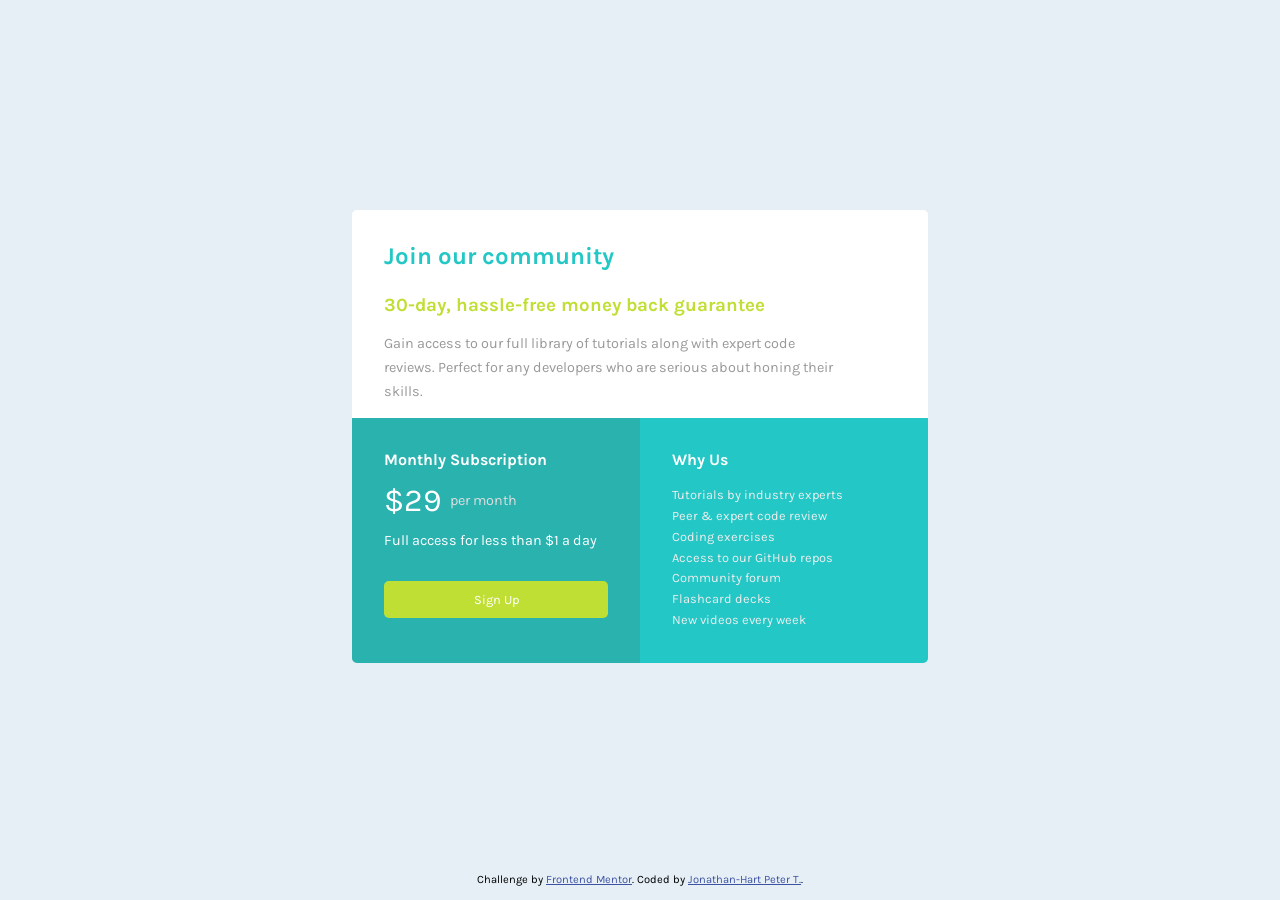
<file: index.html>
<!DOCTYPE html>
<html lang="en">
  <head>
    <meta charset="UTF-8" />
    <meta name="viewport" content="width=device-width, initial-scale=1.0" />
    <link
      rel="icon"
      type="image/png"
      sizes="32x32"
      href="./images/favicon-32x32.png" />
    <link rel="stylesheet" href="main.css" />
    <link rel="preconnect" href="https://fonts.googleapis.com" />
    <link rel="preconnect" href="https://fonts.gstatic.com" crossorigin />
    <link
      href="https://fonts.googleapis.com/css2?family=Karla:wght@400;700&display=swap"
      rel="stylesheet" />
    <title>Frontend Mentor | Single Price Grid Component</title>
  </head>

  <body>
    <main>
      <div class="container">
        <div class="card1">
          <h1>Join our community</h1>
          <h3>30-day, hassle-free money back guarantee</h3>
          <p>
            Gain access to our full library of tutorials along with expert code
            reviews. Perfect for any developers who are serious about honing
            their skills.
          </p>
        </div>
        <div class="divider">
          <div class="card2">
            <h3>Monthly Subscription</h3>
            <p class="price"><span>&dollar;29 </span> per month</p>
            <p>Full access for less than &dollar;1 a day</p>
            <a href="#">Sign Up</a>
          </div>
          <div class="card3">
            <h3>Why Us</h3>
            <ul>
              <li>Tutorials by industry experts</li>
              <li>Peer &amp; expert code review</li>
              <li>Coding exercises</li>
              <li>Access to our GitHub repos</li>
              <li>Community forum</li>
              <li>Flashcard decks</li>
              <li>New videos every week</li>
            </ul>
          </div>
        </div>
      </div>
    </main>
    <footer>
      <p class="attribution">
        Challenge by
        <a href="https://www.frontendmentor.io?ref=challenge" target="_blank"
          >Frontend Mentor</a
        >. Coded by <a href="#">Jonathan-Hart Peter T.</a>.
      </p>
    </footer>
  </body>
</html>
</file>
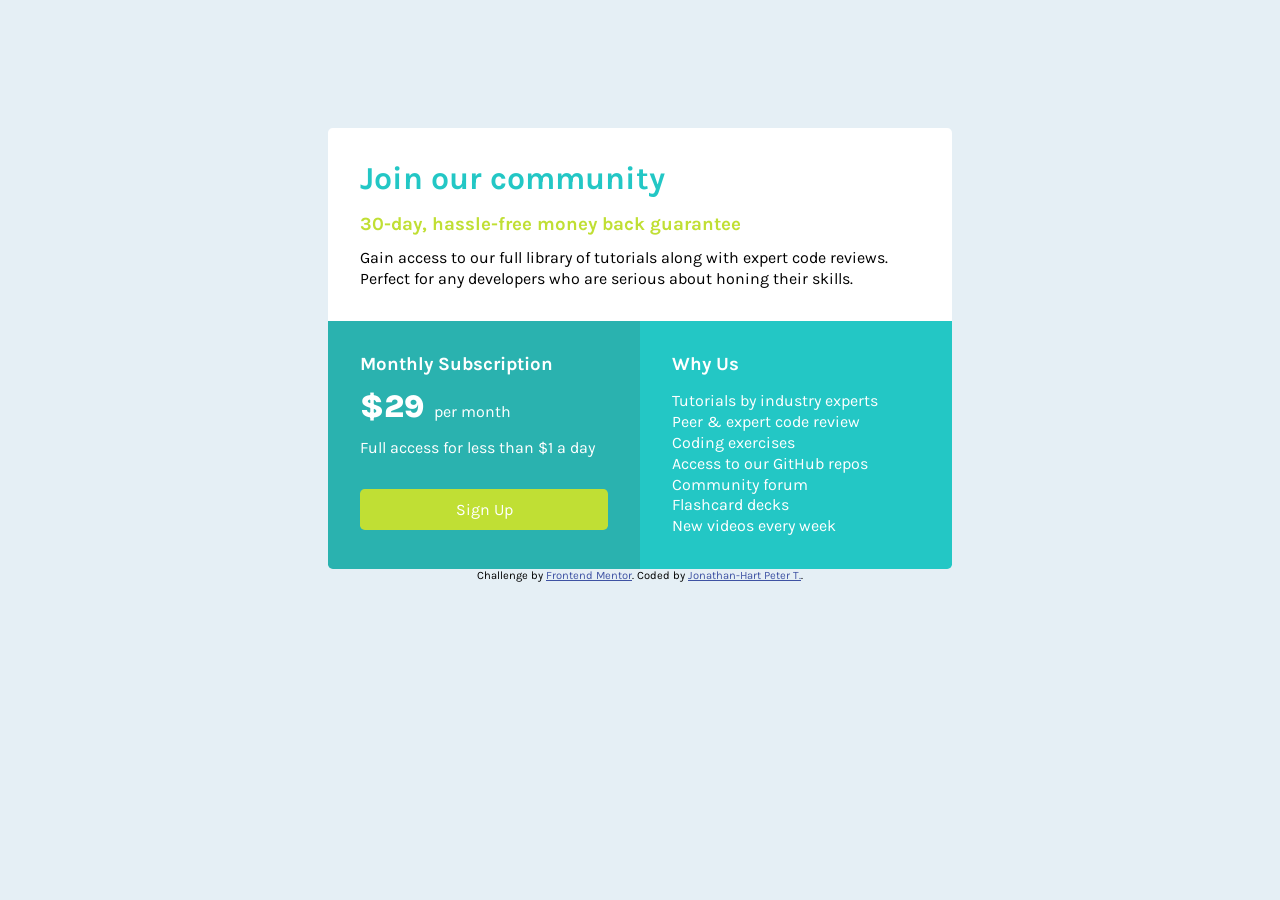
<file: single-price-grid-component-master/index.html>
<!DOCTYPE html>
<html lang="en">
  <head>
    <meta charset="UTF-8" />
    <meta name="viewport" content="width=device-width, initial-scale=1.0" />
    <link
      rel="icon"
      type="image/png"
      sizes="32x32"
      href="./images/favicon-32x32.png" />
    <link rel="stylesheet" href="main.css" />
    <link rel="preconnect" href="https://fonts.googleapis.com" />
    <link rel="preconnect" href="https://fonts.gstatic.com" crossorigin />
    <link
      href="https://fonts.googleapis.com/css2?family=Karla:wght@400;700&display=swap"
      rel="stylesheet" />
    <title>Frontend Mentor | Single Price Grid Component</title>
  </head>

  <body>
    <main class="container">
      <div class="card1">
        <h1>Join our community</h1>
        <h3>30-day, hassle-free money back guarantee</h3>
        <p>
          Gain access to our full library of tutorials along with expert code
          reviews. Perfect for any developers who are serious about honing their
          skills.
        </p>
      </div>
      <div class="divider">
        <div class="card2">
          <h3>Monthly Subscription</h3>
          <p><span>&dollar;29 </span>per month</p>
          <p>Full access for less than &dollar;1 a day</p>
          <a href="#">Sign Up</a>
        </div>
        <div class="card3">
          <h3>Why Us</h3>
          <ul>
            <li>Tutorials by industry experts</li>
            <li>Peer &amp; expert code review</li>
            <li>Coding exercises</li>
            <li>Access to our GitHub repos</li>
            <li>Community forum</li>
            <li>Flashcard decks</li>
            <li>New videos every week</li>
          </ul>
        </div>
      </div>
    </main>
    <footer>
      <p class="attribution">
        Challenge by
        <a href="https://www.frontendmentor.io?ref=challenge" target="_blank"
          >Frontend Mentor</a
        >. Coded by <a href="#">Jonathan-Hart Peter T.</a>.
      </p>
    </footer>
  </body>
</html>
</file>
<file: main.css>
* {
  margin: 0;
  padding: 0;
  box-sizing: border-box;
}

body {
  font-family: "Karla", sans-serif;
  min-height: 100vh;
  background-color: hsl(204, 43%, 93%);
}

main {
  min-height: 97vh;
  display: flex;
  align-items: center;
  justify-content: center;
}

.container {
  max-width: 36rem;
  display: grid;
  grid-template-columns: 1fr;
  margin: auto;
}
.container .card1 {
  background-color: white;
  padding: 2rem 5rem 2rem 2rem;
  border-top-left-radius: 0.3rem;
  border-top-right-radius: 0.3rem;
  height: 13rem;
}
.container .card1 h1 {
  font-size: 1.5rem;
  color: hsl(179, 70%, 46%);
  margin-bottom: 1.5rem;
}
.container .card1 h3 {
  color: hsl(71, 73%, 54%);
  margin-bottom: 1rem;
}
.container .card1 p {
  line-height: 1.5rem;
  font-size: 0.9rem;
  color: #999;
}
.container .divider {
  display: grid;
  grid-template-columns: 1fr 1fr;
  color: white;
}
.container .divider .card2 {
  background-color: hsl(179, 62%, 43%);
  padding: 2rem;
  border-bottom-left-radius: 0.3rem;
}
.container .divider .card2 h3 {
  margin-bottom: 0.8rem;
  font-size: 1rem;
}
.container .divider .card2 p {
  margin-bottom: 0.8rem;
  color: white;
  font-size: 0.9rem;
  display: flex;
  align-items: center;
}
.container .divider .card2 p span {
  font-size: 2rem;
  font-weight: 400;
  margin-right: 0.5rem;
  color: white;
}
.container .divider .card2 .price {
  color: #ddd;
}
.container .divider .card2 a {
  display: block;
  text-align: center;
  text-decoration: none;
  color: white;
  margin-top: 2rem;
  padding: 0.7rem 1rem;
  border-radius: 0.3rem;
  background-color: hsl(71, 73%, 54%);
  font-size: 0.8rem;
}
.container .divider .card2 a:hover {
  opacity: 0.9;
}
.container .divider .card3 {
  background-color: hsl(179, 70%, 46%);
  padding: 2rem;
  border-bottom-right-radius: 0.3rem;
}
.container .divider .card3 h3 {
  margin-bottom: 1rem;
  font-size: 1rem;
}
.container .divider .card3 ul li {
  list-style-type: none;
  line-height: 1.3rem;
  font-size: 0.8rem;
  color: #eee;
}

footer p.attribution {
  font-size: 0.7rem;
  text-align: center;
}
footer p.attribution a {
  color: hsl(228, 45%, 44%);
}

@media (max-width: 500px) {
  main {
    min-height: 100vh;
    display: flex;
    align-items: center;
    justify-content: center;
    margin-bottom: 2rem;
  }
  .container {
    max-width: 20rem;
    min-height: 15rem;
  }
  .container .card1 {
    background-color: white;
    padding: 1.8rem;
    border-top-left-radius: 0.3rem;
    border-top-right-radius: 0.3rem;
    margin-top: 3rem;
    height: 16rem;
  }
  .container .card1 h1 {
    font-size: 1.2rem;
  }
  .container .card1 h3 {
    color: hsl(71, 73%, 54%);
    margin-bottom: 1rem;
    font-size: 1rem;
  }
  .container .divider {
    display: grid;
    grid-template-columns: 1fr;
  }
  .container .divider .card2 {
    border-bottom-left-radius: 0;
  }
  .container .divider .card2 a:hover {
    opacity: 1;
  }
  .container .divider .card3 {
    border-bottom-right-radius: 0.3rem;
    border-bottom-left-radius: 0.3rem;
  }
}
</file>
<file: single-price-grid-component-master/main.css>
* {
  margin: 0;
  padding: 0;
  box-sizing: border-box;
}

body {
  font-family: "Karla", sans-serif;
  min-height: 100vh;
  background-color: hsl(204deg, 43%, 93%);
}

main.container {
  max-width: 39rem;
  min-height: 15rem;
  display: grid;
  grid-template-columns: 1fr;
  margin: auto;
}
main.container .card1 {
  background-color: white;
  padding: 2rem;
  border-top-left-radius: 0.3rem;
  border-top-right-radius: 0.3rem;
  margin-top: 8rem;
}
main.container .card1 h1 {
  font-size: 2rem;
  color: hsl(179deg, 70%, 46%);
  margin-bottom: 1rem;
}
main.container .card1 h3 {
  color: hsl(71deg, 73%, 54%);
  margin-bottom: 0.8rem;
}
main.container .card1 p {
  line-height: 1.3rem;
}
main.container .divider {
  display: grid;
  grid-template-columns: 1fr 1fr;
  color: white;
}
main.container .divider .card2 {
  background-color: hsl(179deg, 62%, 43%);
  padding: 2rem;
  border-bottom-left-radius: 0.3rem;
}
main.container .divider .card2 h3 {
  margin-bottom: 0.8rem;
}
main.container .divider .card2 p {
  margin-bottom: 0.8rem;
}
main.container .divider .card2 p span {
  font-size: 2rem;
  font-weight: 900;
}
main.container .divider .card2 a {
  display: block;
  text-align: center;
  text-decoration: none;
  color: white;
  margin-top: 2rem;
  padding: 0.7rem 1rem;
  border-radius: 0.3rem;
  background-color: hsl(71deg, 73%, 54%);
}
main.container .divider .card2 a:hover {
  opacity: 0.9;
}
main.container .divider .card3 {
  background-color: hsl(179deg, 70%, 46%);
  padding: 2rem;
  border-bottom-right-radius: 0.3rem;
}
main.container .divider .card3 h3 {
  margin-bottom: 1rem;
}
main.container .divider .card3 ul li {
  list-style-type: none;
  line-height: 1.3rem;
}

footer p.attribution {
  font-size: 0.7rem;
  text-align: center;
}
footer p.attribution a {
  color: hsl(228deg, 45%, 44%);
}

@media (max-width: 550px) {
  main.container {
    max-width: 20rem;
    min-height: 15rem;
  }
  main.container .card1 {
    background-color: white;
    padding: 1.8rem;
    border-top-left-radius: 0.3rem;
    border-top-right-radius: 0.3rem;
    margin-top: 3rem;
  }
  main.container .card1 h1 {
    font-size: 1.8rem;
  }
  main.container .divider {
    display: grid;
    grid-template-columns: 1fr;
  }
  main.container .divider .card2 {
    border-bottom-left-radius: 0;
  }
  main.container .divider .card2 a:hover {
    opacity: 1;
  }
  main.container .divider .card3 {
    border-bottom-right-radius: 0.3rem;
    border-bottom-left-radius: 0.3rem;
  }
}
</file>
